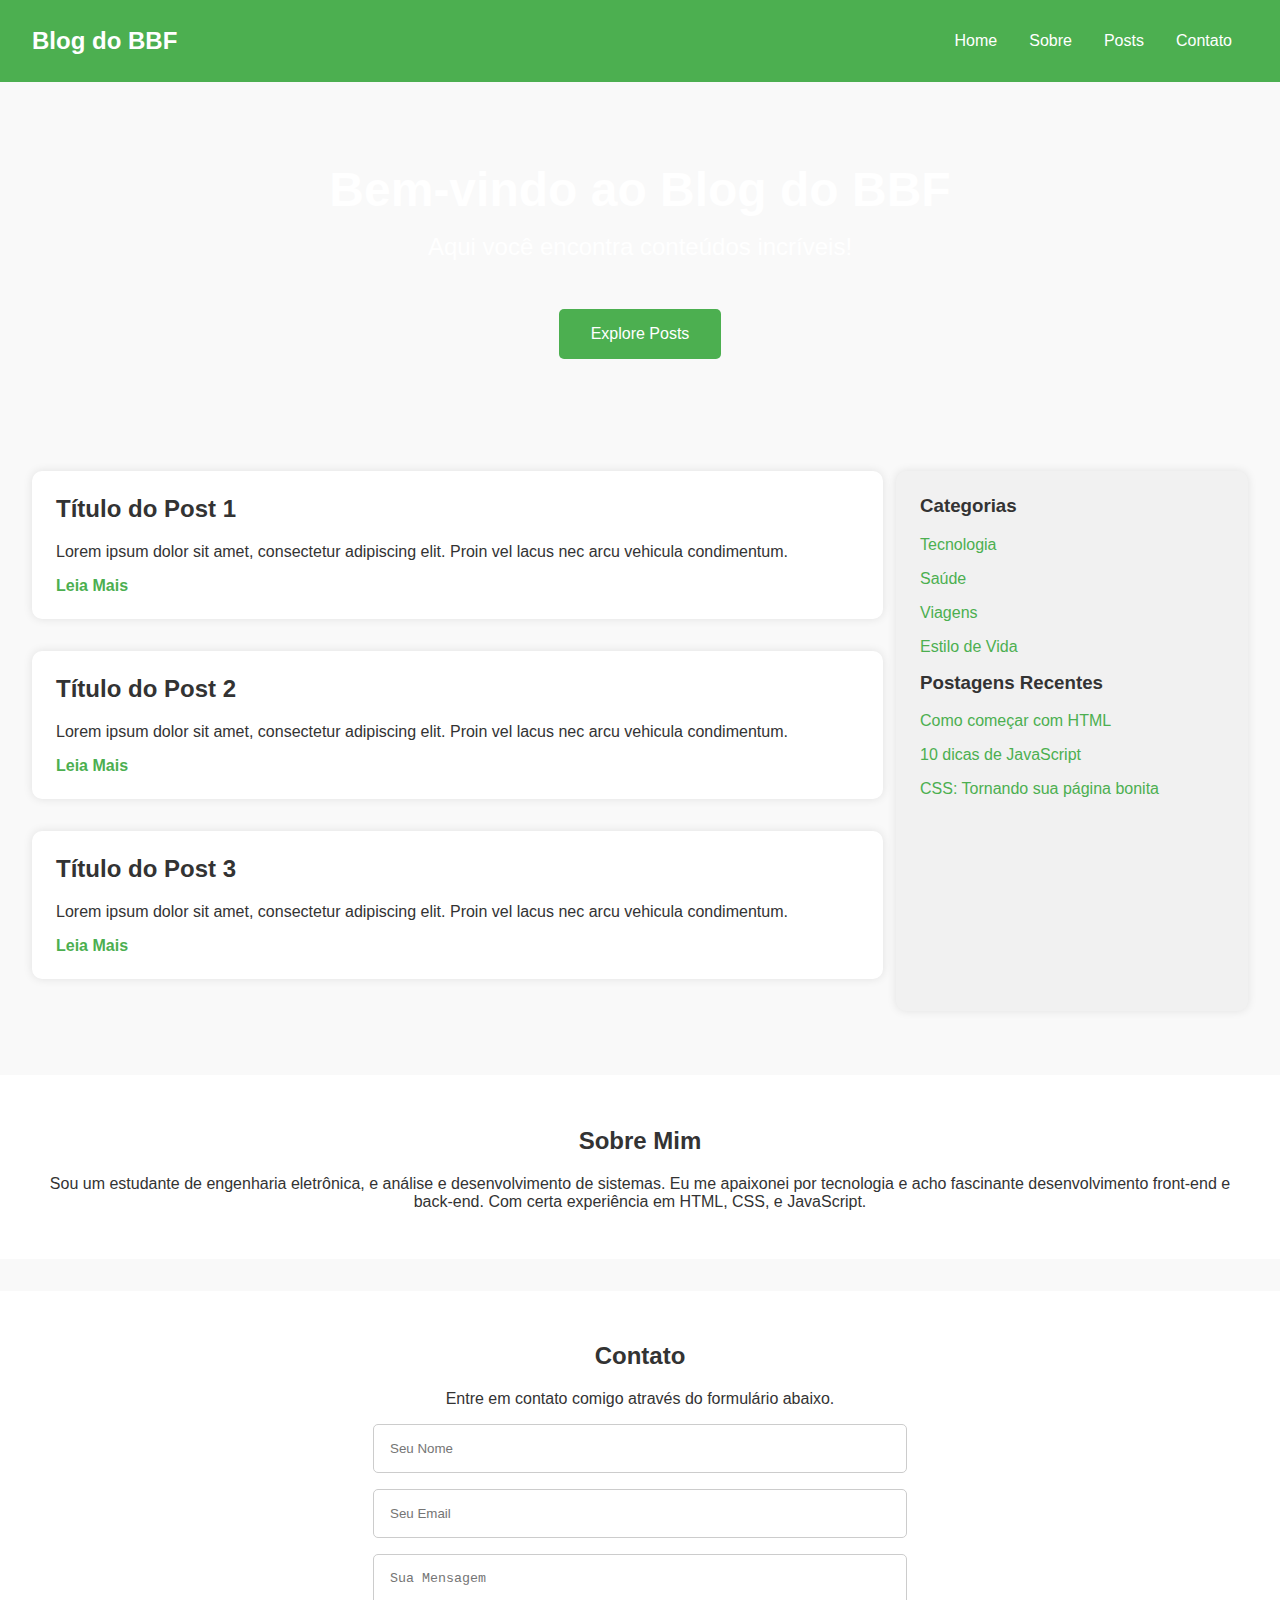
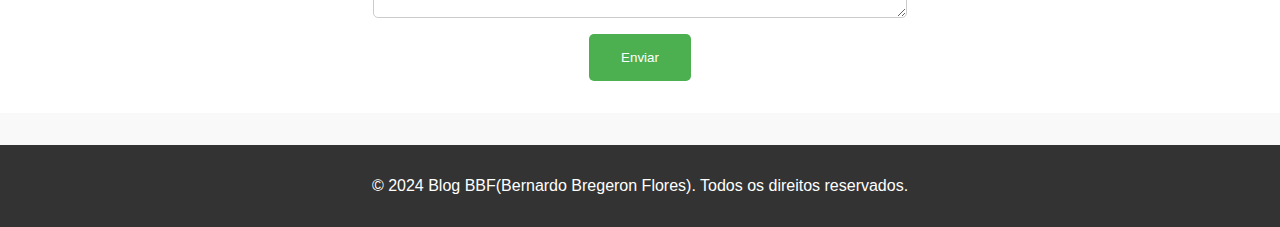
<file: blog.html>
<!DOCTYPE html>
<html lang="pt-BR">
<head>
    <meta charset="UTF-8">
    <meta name="viewport" content="width=device-width, initial-scale=1.0">
    <title>Blog Completo</title>
    <link rel="stylesheet" href="styleblog.css">
</head>
<body>
    <header>
        <div class="logo">Blog do BBF</div>
        <nav>
            <ul>
                <li><a href="#home">Home</a></li>
                <li><a href="#about">Sobre</a></li>
                <li><a href="#posts">Posts</a></li>
                <li><a href="#contact">Contato</a></li>
            </ul>
        </nav>
    </header>

    <section class="hero" id="home">
        <h1>Bem-vindo ao Blog do BBF</h1>
        <p>Aqui você encontra conteúdos incríveis!</p>
        <a href="#posts" class="btn">Explore Posts</a>
    </section>

    <section class="content" id="posts">
        <div class="posts">
            <article class="post">
                <h2>Título do Post 1</h2>
                <p>Lorem ipsum dolor sit amet, consectetur adipiscing elit. Proin vel lacus nec arcu vehicula condimentum.</p>
                <a href="#" class="read-more">Leia Mais</a>
            </article>
            <article class="post">
                <h2>Título do Post 2</h2>
                <p>Lorem ipsum dolor sit amet, consectetur adipiscing elit. Proin vel lacus nec arcu vehicula condimentum.</p>
                <a href="#" class="read-more">Leia Mais</a>
            </article>
            <article class="post">
                <h2>Título do Post 3</h2>
                <p>Lorem ipsum dolor sit amet, consectetur adipiscing elit. Proin vel lacus nec arcu vehicula condimentum.</p>
                <a href="#" class="read-more">Leia Mais</a>
            </article>
        </div>
        <aside class="sidebar">
            <h3>Categorias</h3>
            <ul>
                <li><a href="#">Tecnologia</a></li>
                <li><a href="#">Saúde</a></li>
                <li><a href="#">Viagens</a></li>
                <li><a href="#">Estilo de Vida</a></li>
            </ul>
            <h3>Postagens Recentes</h3>
            <ul>
                <li><a href="#">Como começar com HTML</a></li>
                <li><a href="#">10 dicas de JavaScript</a></li>
                <li><a href="#">CSS: Tornando sua página bonita</a></li>
            </ul>
        </aside>
    </section>

    <section class="about" id="about">
        <h2>Sobre Mim</h2>
        <p>Sou um estudante de engenharia eletrônica, e análise e desenvolvimento de sistemas. Eu me apaixonei por tecnologia e acho fascinante desenvolvimento front-end e back-end. Com certa experiência em HTML, CSS, e JavaScript.</p>
    </section>

    <section class="contact" id="contact">
        <h2>Contato</h2>
        <p>Entre em contato comigo através do formulário abaixo.</p>
        <form>
            <input type="text" placeholder="Seu Nome">
            <input type="email" placeholder="Seu Email">
            <textarea placeholder="Sua Mensagem"></textarea>
            <button type="submit">Enviar</button>
        </form>
    </section>

    <footer>
        <p>© 2024 Blog BBF(Bernardo Bregeron Flores). Todos os direitos reservados.</p>
    </footer>

    <script src="scriptblog.js"></script>
</body>
</html>
</file>
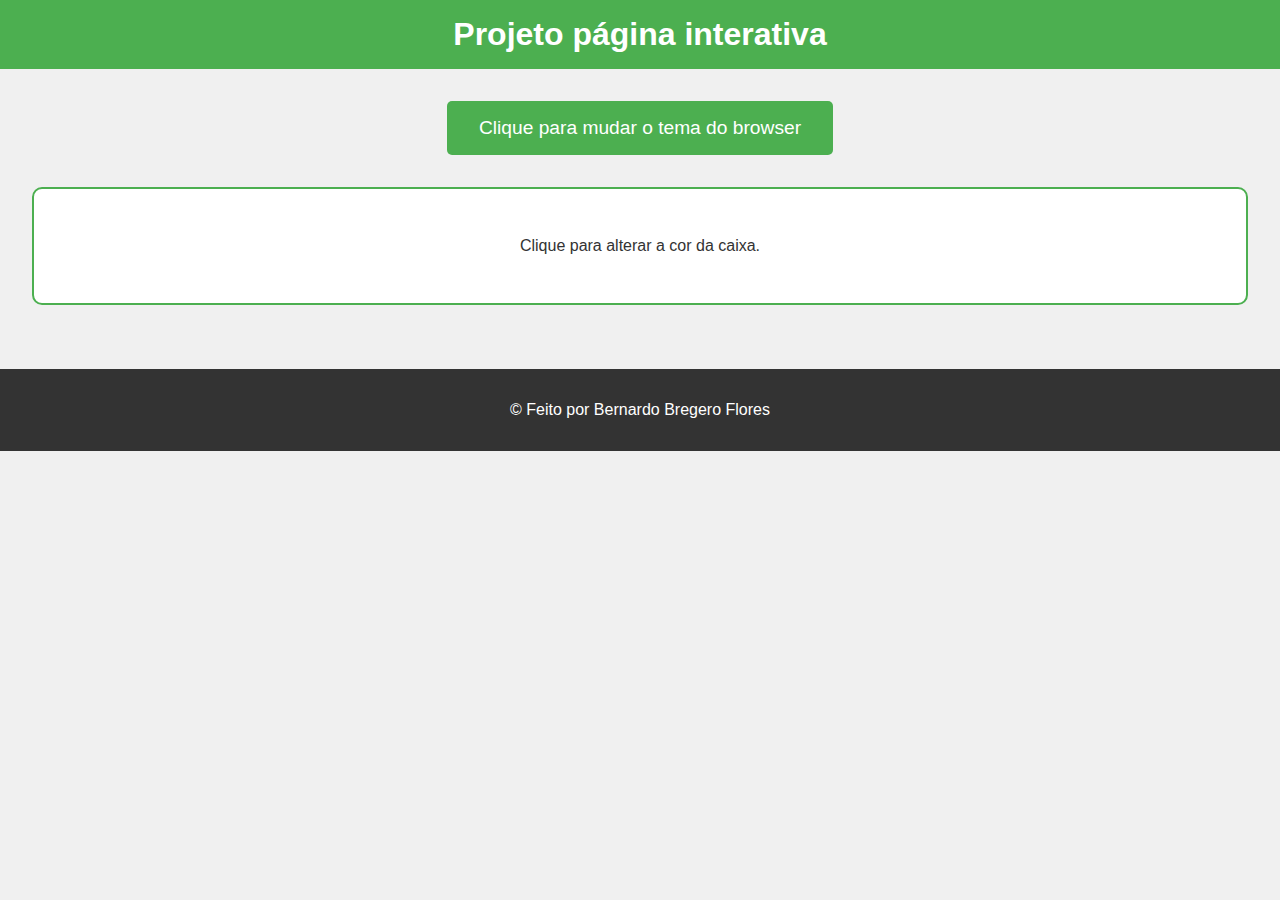
<file: interativo.html>
<!DOCTYPE html>
<html lang="pt-BR">
<head>
    <meta charset="UTF-8">
    <meta name="viewport" content="width=device-width, initial-scale=1.0">
    <title>Página Interativa</title>
    <link rel="stylesheet" href="styleinterativo.css">
</head>
<body>
    <header>
        <h1>Projeto página interativa</h1>
    </header>
    
    <section class="content">
        <button id="toggleButton">Clique para mudar o tema do browser</button>
        <div class="box" id="box">
            <p>Clique para alterar a cor da caixa.</p>
        </div>
    </section>
    
    <footer>
        <p>&copy Feito por Bernardo Bregero Flores</p>
    </footer>

    <script src="scriptinterativo.js"></script>
</body>
</html>
</file>
<file: styleblog.css>
body {
    font-family: 'Arial', sans-serif;
    margin: 0;
    padding: 0;
    background-color: #f9f9f9;
    color: #333;
}

header {
    background-color: #4CAF50;
    padding: 1rem 0;
    display: flex;
    justify-content: space-between;
    align-items: center;
    color: white;
}

header .logo {
    font-size: 1.5rem;
    font-weight: bold;
    margin-left: 2rem;
}

header nav ul {
    list-style: none;
    display: flex;
    margin-right: 2rem;
}

header nav ul li {
    margin: 0 1rem;
}

header nav ul li a {
    text-decoration: none;
    color: white;
    transition: color 0.3s;
}

header nav ul li a:hover {
    color: #ddd;
}

.hero {
    background: url('https://via.placeholder.com/1920x600') no-repeat center center/cover;
    color: white;
    text-align: center;
    padding: 5rem 1rem;
    position: relative;
}

.hero h1 {
    font-size: 3rem;
    margin: 0;
    animation: slideInDown 1s ease-out;
}

.hero p {
    font-size: 1.5rem;
    margin: 1rem 0;
    animation: fadeIn 2s ease-in;
}

.hero .btn {
    display: inline-block;
    padding: 1rem 2rem;
    margin-top: 2rem;
    background-color: #4CAF50;
    color: white;
    text-decoration: none;
    border-radius: 5px;
    transition: background-color 0.3s;
}

.hero .btn:hover {
    background-color: #45a049;
}

.content {
    display: flex;
    justify-content: space-between;
    padding: 2rem;
}

.posts {
    width: 70%;
}

.post {
    background-color: white;
    margin-bottom: 2rem;
    padding: 1.5rem;
    box-shadow: 0 0 10px rgba(0, 0, 0, 0.1);
    border-radius: 10px;
    transition: transform 0.3s;
}

.post:hover {
    transform: translateY(-5px);
}

.post h2 {
    margin-top: 0;
}

.read-more {
    color: #4CAF50;
    text-decoration: none;
    font-weight: bold;
    transition: color 0.3s;
}

.read-more:hover {
    color: #45a049;
}

.sidebar {
    width: 25%;
    background-color: #f1f1f1;
    padding: 1.5rem;
    box-shadow: 0 0 10px rgba(0, 0, 0, 0.1);
    border-radius: 10px;
}

.sidebar h3 {
    margin-top: 0;
}

.sidebar ul {
    list-style: none;
    padding-left: 0;
}

.sidebar ul li {
    margin-bottom: 1rem;
}

.sidebar ul li a {
    text-decoration: none;
    color: #4CAF50;
    transition: color 0.3s;
}

.sidebar ul li a:hover {
    color: #45a049;
}

.about, .contact {
    background-color: #fff;
    padding: 2rem;
    text-align: center;
    margin: 2rem 0;
}

.contact form {
    display: flex;
    flex-direction: column;
    align-items: center;
}

.contact input, .contact textarea {
    width: 100%;
    max-width: 500px;
    padding: 1rem;
    margin-bottom: 1rem;
    border: 1px solid #ccc;
    border-radius: 5px;
}

.contact button {
    padding: 1rem 2rem;
    background-color: #4CAF50;
    color: white;
    border: none;
    border-radius: 5px;
    cursor: pointer;
    transition: background-color 0.3s;
}

.contact button:hover {
    background-color: #45a049;
}

footer {
    background-color: #333;
    color: white;
    text-align: center;
    padding: 1rem 0;
}

@keyframes slideInDown {
    from {
        transform: translateY(-50px);
        opacity: 0;
    }
    to {
        transform: translateY(0);
        opacity: 1;
    }
}

@keyframes fadeIn {
    from {
        opacity: 0;
    }
    to {
        opacity: 1;
    }
}
</file>
<file: styleinterativo.css>
body {
    font-family: Arial, sans-serif;
    margin: 0;
    padding: 0;
    background-color: #f0f0f0;
    color: #333;
    text-align: center;
}

header {
    background-color: #4CAF50;
    color: white;
    padding: 1rem 0;
}

h1 {
    margin: 0;
}

.content {
    padding: 2rem;
}

button {
    padding: 1rem 2rem;
    font-size: 1.2rem;
    cursor: pointer;
    border: none;
    border-radius: 5px;
    background-color: #4CAF50;
    color: white;
    transition: background-color 0.3s;
}

button:hover {
    background-color: #45a049;
}

.box {
    margin-top: 2rem;
    padding: 2rem;
    background-color: white;
    border: 2px solid #4CAF50;
    border-radius: 10px;
    transition: background-color 0.3s, transform 0.3s;
}

footer {
    margin-top: 2rem;
    padding: 1rem 0;
    background-color: #333;
    color: white;
}

.dark-mode {
    background-color: #333;
    color: white;
}

.dark-mode button {
    background-color: #555;
}

.dark-mode .box {
    background-color: #444;
    border-color: #888;
}
</file>
